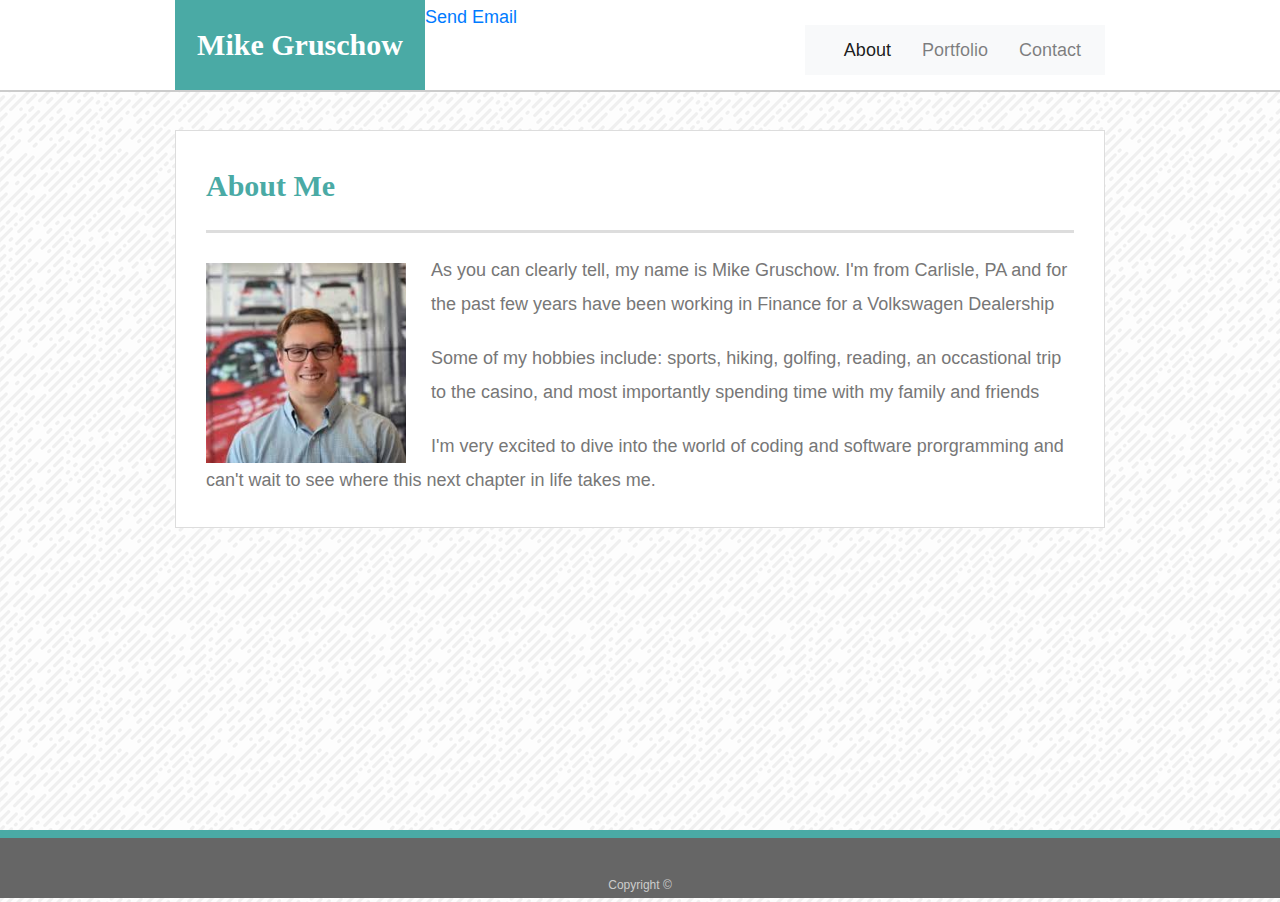
<file: index.html>
<!DOCTYPE html>
<html lang="en">
<head>
    <meta charset="UTF-8">
    <meta name="viewport" content="width=device-width, initial-scale=1.0">
    <title>About | Mike Gruschow</title>
    <link rel="stylesheet" href="https://stackpath.bootstrapcdn.com/bootstrap/4.4.1/css/bootstrap.min.css" integrity="sha384-Vkoo8x4CGsO3+Hhxv8T/Q5PaXtkKtu6ug5TOeNV6gBiFeWPGFN9MuhOf23Q9Ifjh" crossorigin="anonymous">
    <link rel="stylesheet" type="text/css" href="style.css">
</head>
<body>
    
    <header id="masthead">
        <div class="container">
            <a href="index.html" id="logo">Mike Gruschow</a>
            <a href = "mailto: mgruschow91@gmail.com">Send Email</a>

         <nav class="navbar navbar-expand-lg navbar-light bg-light">
            <button class="navbar-toggler" type="button" data-toggle="collapse" data-target="#navbarTogglerDemo01" aria-controls="navbarTogglerDemo01" aria-expanded="false" aria-label="Toggle navigation">
              <span class="navbar-toggler-icon"></span>
            </button>
            <div class="collapse navbar-collapse" id="navbarTogglerDemo01">
              <ul class="navbar-nav mr-auto mt-2 mt-lg-0">
                <li class="nav-item active">
                  <a class="nav-link" href="index.html">About <span class="sr-only">(current)</span></a>
                </li>
                <li class="nav-item">
                  <a class="nav-link" href="portfolio.html">Portfolio</a>
                </li>
                <li class="nav-item">
                    <a class="nav-link" href="contact.html">Contact</a>
                </li>
              </ul>
            </div>
          </nav>
          </div>
    </header>

    <div id="main-container" class="container">
        <section class="main-section">
         <h1>About Me</h1>
     
     
         <img id="Pic" src="Headshot.jpeg" class="auth-image" alt="Mike">
     
         <p>As you can clearly tell, my name is Mike Gruschow. I'm from Carlisle, PA and for the past few years have been working in Finance for a Volkswagen Dealership</p>
     
         <p>Some of my hobbies include: sports, hiking, golfing, reading, an occastional trip to the casino, and most importantly spending time with my family and friends</p>
     
         <p>I'm very excited to dive into the world of coding and software prorgramming and can't wait to see where this next chapter in life takes me.</p>
         
         </section>

    </div>

    <footer>
        <div class="container">
            Copyright &copy;
        </div>
    </footer>

</body>
</html>
</file>
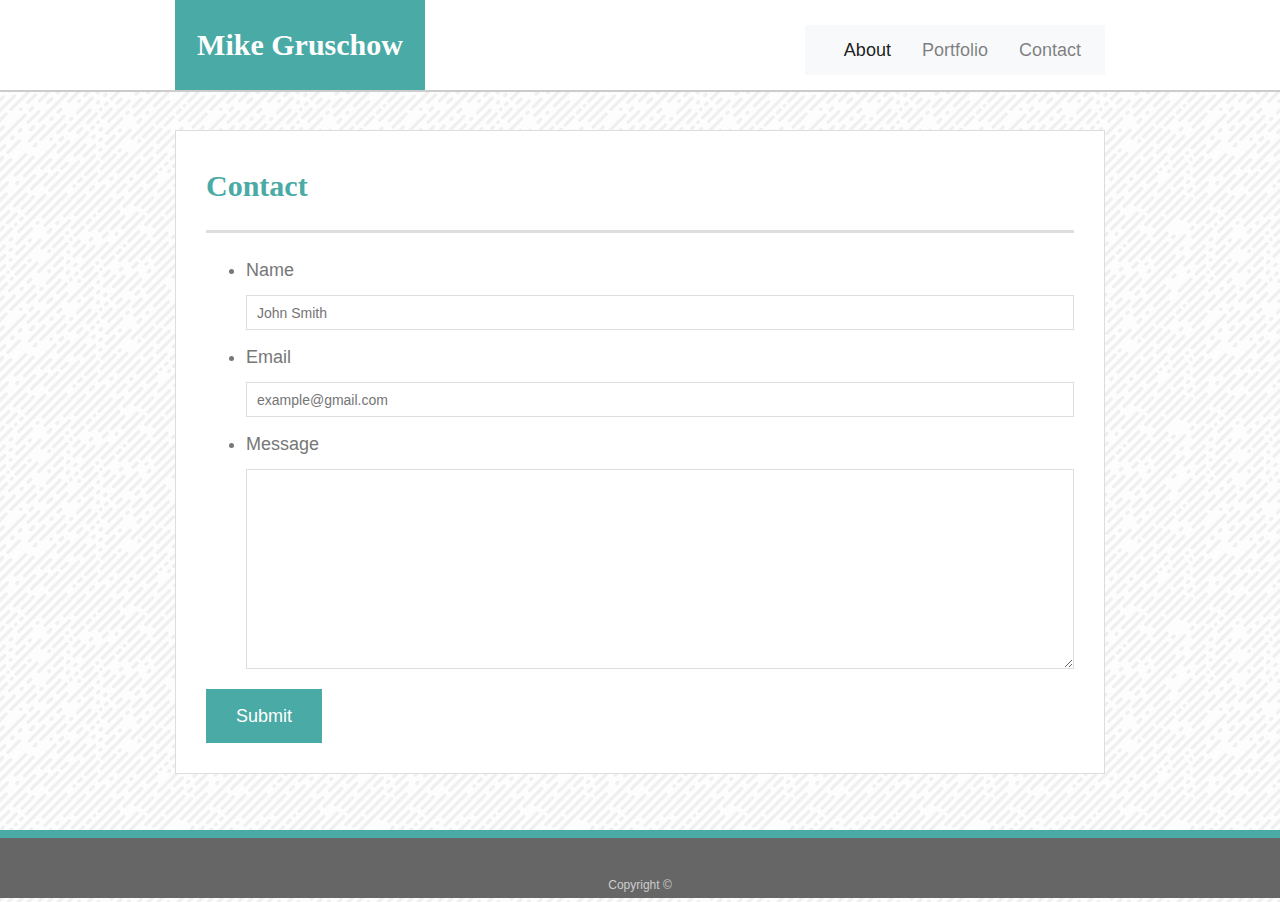
<file: contact.html>
<!DOCTYPE html>
<html lang="en">
<head>
    <meta charset="UTF-8">
    <meta name="viewport" content="width=device-width, initial-scale=1.0">
    <title>Contact | Mike Gruschow</title>
    <link rel="stylesheet" href="https://stackpath.bootstrapcdn.com/bootstrap/4.4.1/css/bootstrap.min.css" integrity="sha384-Vkoo8x4CGsO3+Hhxv8T/Q5PaXtkKtu6ug5TOeNV6gBiFeWPGFN9MuhOf23Q9Ifjh" crossorigin="anonymous">
    <link rel="stylesheet" type="text/css" href="style.css">
</head>

<body>
    
    <header id="masthead">
        <div class="container">
            <a href="index.html" id="logo">Mike Gruschow</a>
         <nav class="navbar navbar-expand-lg navbar-light bg-light">
            <button class="navbar-toggler" type="button" data-toggle="collapse" data-target="#navbarTogglerDemo01" aria-controls="navbarTogglerDemo01" aria-expanded="false" aria-label="Toggle navigation">
              <span class="navbar-toggler-icon"></span>
            </button>
            <div class="collapse navbar-collapse" id="navbarTogglerDemo01">
              <ul class="navbar-nav mr-auto mt-2 mt-lg-0">
                <li class="nav-item active">
                  <a class="nav-link" href="index.html">About <span class="sr-only">(current)</span></a>
                </li>
                <li class="nav-item">
                  <a class="nav-link" href="portfolio.html">Portfolio</a>
                </li>
                <li class="nav-item">
                    <a class="nav-link" href="contact.html">Contact</a>
                </li>
              </ul>
            </div>
          </nav>
          </div>
    </header>

    <div id="main-container" class="container">
        <section class="main-section">
            <h1>Contact</h1>

            <form id="contact-form">
                <ul>
                    <li>
                        <label for="name">Name</label>
                        <input type="text" id="name" name="name" placeholder="John Smith" required="required">
                    </li>
                    <li>
                        <label for="email">Email</label>
                        <input type="email" id="email" name="email" placeholder="example@gmail.com" required="required">
                    </li>
                    <li>
                        <label for="message">Message</label>
                        <textarea id="message" name="message" required="required"></textarea>
                    </li>
                </ul>
                <input type="submit">
            </form>
        </section>
    </div>

    <footer>
        <div class="container">
            Copyright &copy;
        </div>
    </footer>
</body>
</html>
</file>
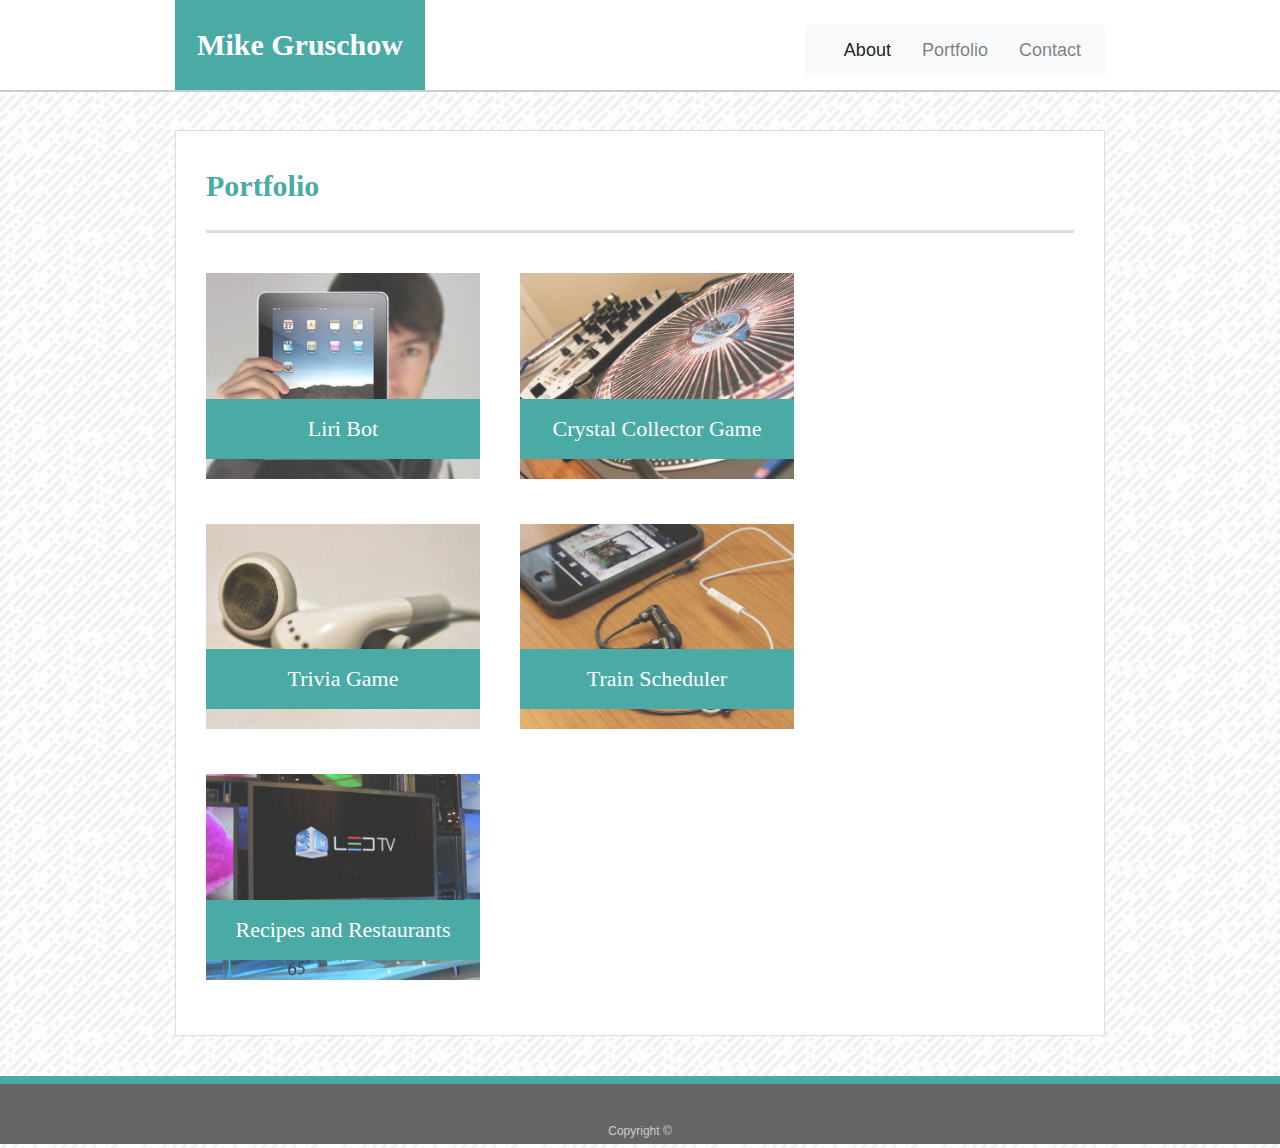
<file: portfolio.html>
<!DOCTYPE html>
<html lang="en">
<head>
    <meta charset="UTF-8">
    <meta name="viewport" content="width=device-width, initial-scale=1.0">
    <title>Portfolio | Mike Gruschow</title>
    <link rel="stylesheet" href="https://stackpath.bootstrapcdn.com/bootstrap/4.4.1/css/bootstrap.min.css" integrity="sha384-Vkoo8x4CGsO3+Hhxv8T/Q5PaXtkKtu6ug5TOeNV6gBiFeWPGFN9MuhOf23Q9Ifjh" crossorigin="anonymous">
    <link rel="stylesheet" type="text/css" href="style.css">
</head>

<body>
    <header id="masthead">
        <div class="container">
            <a href="index.html" id="logo">Mike Gruschow</a>
         <nav class="navbar navbar-expand-lg navbar-light bg-light">
            <button class="navbar-toggler" type="button" data-toggle="collapse" data-target="#navbarTogglerDemo01" aria-controls="navbarTogglerDemo01" aria-expanded="false" aria-label="Toggle navigation">
              <span class="navbar-toggler-icon"></span>
            </button>
            <div class="collapse navbar-collapse" id="navbarTogglerDemo01">
              <ul class="navbar-nav mr-auto mt-2 mt-lg-0">
                <li class="nav-item active">
                  <a class="nav-link" href="index.html">About <span class="sr-only">(current)</span></a>
                </li>
                <li class="nav-item">
                  <a class="nav-link" href="portfolio.html">Portfolio</a>
                </li>
                <li class="nav-item">
                    <a class="nav-link" href="contact.html">Contact</a>
                </li>
              </ul>
            </div>
          </nav>
          </div>
        </header>

        <div id="main-container" class="container">
            <section class="main-section">
                <h1>Portfolio</h1>
    
                <a class="work" href="https://mikegruschow.github.io/Liri-Bot/" target="_blank">
                    <img src="technics-q-c-640-480-1.jpg" alt="Hangman">
    
                    <h3>Liri Bot</h3>
                </a>
                <a class="work" href="https://mikegruschow.github.io/Unit-4-Game/" target="_blank">
                    <img src="technics-q-c-640-480-2.jpg" alt="Crystal Game">
    
                    <h3>Crystal Collector Game</h3>
                </a>
                <a class="work" href="https://mikegruschow.github.io/TriviaGame/" target="_blank">
                    <img src="technics-q-c-640-480-5.jpg" alt="Triva Game">
    
                    <h3>Trivia Game</h3>
                </a>
    
                <a class="work" href="https://mikegruschow.github.io/Train-Scheduler/" target="_blank">
                    <img src="technics-q-c-640-480-7.jpg" alt="Rutgers Info Widget">
    
    
                    <h3>Train Scheduler</h3>
                </a>
                <a class="work" href="https://mikegruschow.github.io/The-Greatest-Group/" target="_blank">
                    <img src="technics-q-c-640-480-9.jpg" alt="Rock Paper Scissors">

                    <h3>Recipes and Restaurants</h3>
                </a>
    
            </section>
        </div>

        <footer>
            <div class="container">
                Copyright &copy;
            </div>
        </footer>
</body>
</html>
</file>
<file: style.css>
body {
    font-family: Arial, "Helvetica Neue", Helvetica, sans-serif;
    font-size: 18px;
    line-height: 34px;
    color: #777777;
    background-image:url(funky-lines.png);
  }
  
  * {
    box-sizing: border-box;
  }
  
  /* general */
  
  .container {
    width: 100%;
    max-width: 960px;
    margin: 0 auto;
    clear: both;

  }
  
  h1,
  h2,
  h3,
  p {
    margin-bottom: 20px;
  }
  
  p:last-child {
    margin-bottom: 0;
  }
  
  h1,
  h2,
  h3 {
    font-family: Georgia, Times, "Times New Roman", serif;
    font-weight: 700;
    color: #4aaaa5;
  }
  
  h1 {
    padding-bottom: 20px;
    font-size: 30px;
    line-height: 49px;
    border-bottom: 3px solid #dddddd;
  }
  
  h2,
  h3 {
    font-size: 22px;
  }
  
  /* header */
  
  #masthead {
    position: fixed;
    z-index: 99;
    width: 100%;
    margin: 0 0 30px;
    overflow: auto;
    color: #ffffff;
    background: #ffffff;
    border-bottom: 2px solid #cccccc;
  }
  
  #logo {
    float: left;
    width: 250px;
    height: 90px;
    font-family: Georgia, Times, "Times New Roman", serif;
    font-size: 30px;
    font-weight: 700;
    line-height: 90px;
    color: #ffffff;
    text-align: center;
    text-decoration: none;
    background: #4aaaa5;
  }
  
  nav,
  #navbar,
  #nabar-expand-lg,
  #navbar-light,
  #bg-light{
    float: right;
    margin-top: 25px;
  }
  
  nav a,
  #navbar,
  #nabar-expand-lg,
  #navbar-light,
  #bg-light {
    display: inline-block;
    padding-left: 15px;
    margin-left: 15px;
    line-height: 18px;
    color: #999;
    text-decoration: none;
    border-left: 1px solid #efefef;
  }
  
  nav a:first-child {
    border-left: 0 none;
  }
  
  /* footer */
  
  footer {
    padding: 30px 0;
    clear: both;
    font-size: 12px;
    color: #ffffff;
    color: #cccccc;
    text-align: center;
    background: #666666;
    border-top: 8px solid #4aaaa5;
    height: 50px;
  }
  
  h3, h2 {
    padding-bottom: 20px;
    margin-bottom: 15px;
    line-height: 22px;
    border-bottom: 2px solid #eeeeee;
  }
  
  /* main */
  
  #main-container {
    padding-top: 130px;
    min-height: calc(100vh - 70px);
  }
  
  .main-section {
    float: left;
    width: 100%;
    max-width: 960px;
    padding: 30px;
    margin: 0 0 40px;
    background: #ffffff;
    border: 1px solid #dddddd;
  }
  
  /* portfolio page */
  
  .work {
    position: relative;
    float: left;
    width: 274px;
    margin: 20px 0 25px;
    overflow: auto;
  }
  
  .work:nth-child(even) {
    margin-right: 40px;
  }
  
  .work img {
    width: 100%;
    border: 0 none;
    opacity: 0.8;
  }
  
  .work h3 {
    position: absolute;
    bottom: 20px;
    width: 100%;
    padding: 15px;
    margin-bottom: 0;
    font-weight: 300;
    line-height: 30px;
    color: #ffffff;
    text-align: center;
    background: #4aaaa5;
    border-bottom: 0;
  }
  
  .auth-image {
    float: left;
    width: 200px;
    height: auto;
    margin-top: 10px;
    margin-right: 25px;
  }
  
  /* contact page */
  
  #contact-form ul {
    margin-bottom: 20px;
  }
  
  #contact-form li {
    margin-bottom: 10px;
  }
  
  label,
  input[type=text],
  input[type=email],
  textarea {
    display: block;
    width: 100%;
  }
  
  input[type=text],
  input[type=email],
  textarea {
    height: 35px;
    padding: 0 10px;
    font-size: 14px;
    border: 1px solid #dddddd;
  }
  
  textarea {
    height: 200px;
  }
  
  input[type=submit] {
    padding: 10px 30px;
    font-size: 18px;
    color: #ffffff;
    cursor: pointer;
    background: #4aaaa5;
    border: 0 none;
  }
</file>
